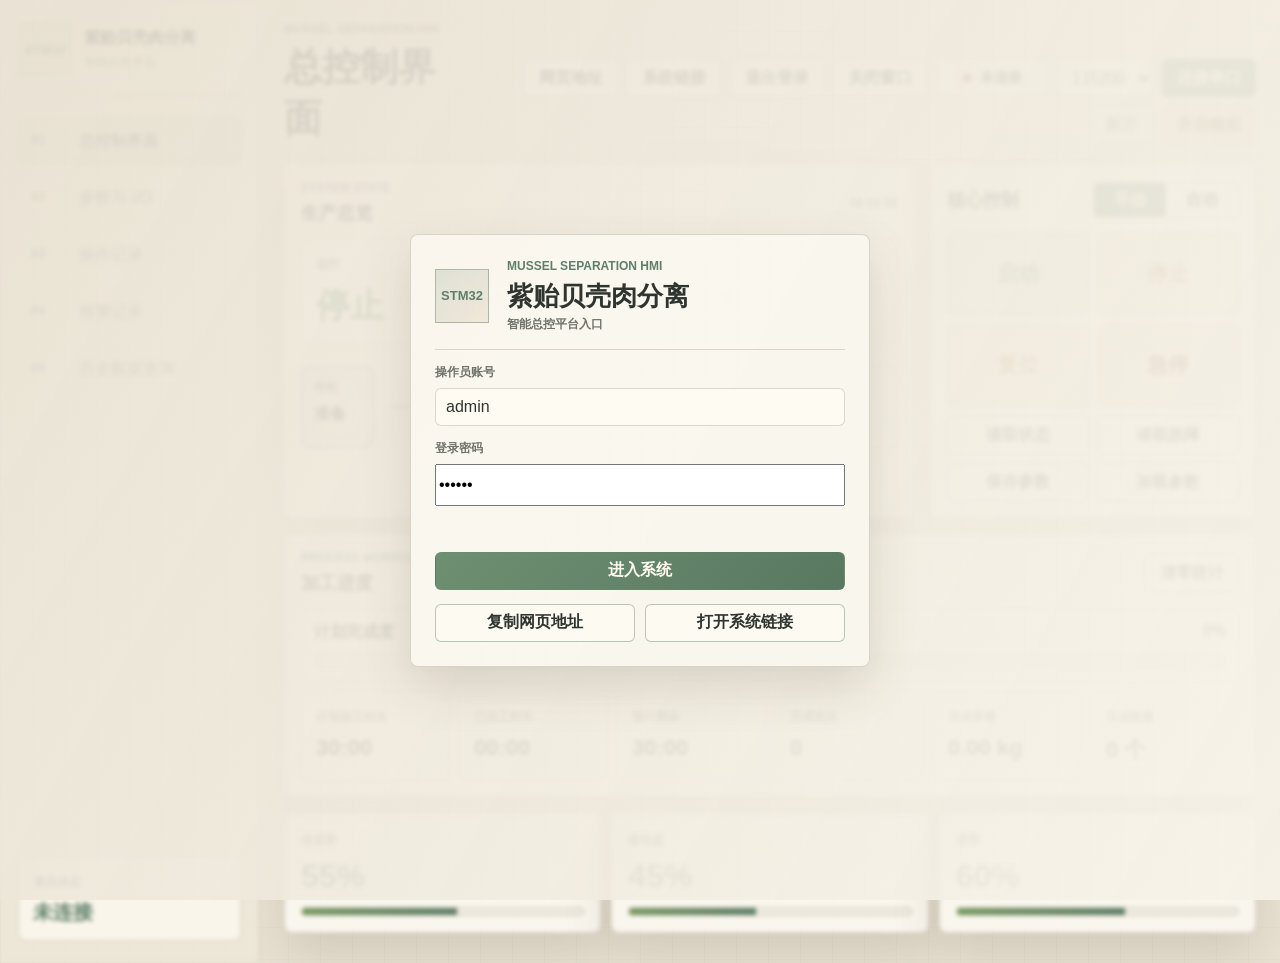
<file: index.html>
<!doctype html>
<html lang="zh-CN">
<head>
  <meta charset="utf-8">
  <meta name="viewport" content="width=device-width, initial-scale=1">
  <title>紫贻贝壳肉分离智能总控平台 - STM32 HMI 控制系统</title>
  <meta name="description" content="紫贻贝壳肉分离智能总控平台，基于 STM32 的人机交互 HMI 控制界面，支持设备监控、参数设置、报警记录、操作记录和历史数据查询。">
  <meta name="keywords" content="紫贻贝壳肉分离,STM32,HMI,智能总控平台,控制系统,报警记录,历史数据查询">
  <meta name="robots" content="index,follow">
  <meta name="author" content="紫贻贝壳肉分离控制系统">
  <meta property="og:title" content="紫贻贝壳肉分离智能总控平台">
  <meta property="og:description" content="基于 STM32 的紫贻贝壳肉分离 HMI 控制系统界面。">
  <meta property="og:type" content="website">
  <meta property="og:locale" content="zh_CN">
  <link rel="stylesheet" href="./styles.css">
  <link rel="manifest" href="./site.webmanifest">
</head>
<body>
  <section class="login-gate" id="loginGate" aria-label="系统登录">
    <form class="login-card" id="loginForm">
      <div class="login-brand">
        <span class="brand-mark">STM32</span>
        <div>
          <p class="eyebrow">MUSSEL SEPARATION HMI</p>
          <h1>紫贻贝壳肉分离</h1>
          <small>智能总控平台入口</small>
        </div>
      </div>
      <label>
        <span>操作员账号</span>
        <input id="loginUser" type="text" autocomplete="username" value="admin" required>
      </label>
      <label>
        <span>登录密码</span>
        <input id="loginPassword" type="password" autocomplete="current-password" value="123456" required>
      </label>
      <p class="login-error" id="loginError" aria-live="polite"></p>
      <button class="btn primary login-submit" type="submit">进入系统</button>
      <div class="login-link-row">
        <button class="link-button" id="loginCopyAddressBtn" type="button">复制网页地址</button>
        <a class="link-button" id="loginOpenAddressLink" href="./index.html">打开系统链接</a>
      </div>
    </form>
  </section>

  <section class="close-dialog" id="closeDialog" aria-label="关闭窗口提示" hidden>
    <div class="close-card">
      <h2>关闭窗口</h2>
      <p>浏览器通常只允许关闭由脚本打开的窗口。如未自动关闭，可直接关闭当前标签页。</p>
      <div class="close-actions">
        <button class="btn primary" id="confirmCloseBtn" type="button">尝试关闭</button>
        <button class="btn" id="cancelCloseBtn" type="button">返回系统</button>
      </div>
    </div>
  </section>

  <main class="hmi-shell">
    <aside class="side-nav" aria-label="界面导航">
      <div class="brand-block">
        <span class="brand-mark">STM32</span>
        <div>
          <strong>紫贻贝壳肉分离</strong>
          <small>智能总控平台</small>
        </div>
      </div>

      <nav class="nav-list">
        <button class="nav-item active" type="button" data-view="overview">
          <span class="nav-icon">01</span>
          <span>总控制界面</span>
        </button>
        <button class="nav-item" type="button" data-view="operate">
          <span class="nav-icon">02</span>
          <span>参数与 I/O</span>
        </button>
        <button class="nav-item" type="button" data-view="operations">
          <span class="nav-icon">03</span>
          <span>操作记录</span>
        </button>
        <button class="nav-item" type="button" data-view="alarms">
          <span class="nav-icon">04</span>
          <span>报警记录</span>
        </button>
        <button class="nav-item" type="button" data-view="history">
          <span class="nav-icon">05</span>
          <span>历史数据查询</span>
        </button>
      </nav>

      <div class="side-status">
        <span>通讯状态</span>
        <strong id="sideConnectionText">未连接</strong>
      </div>
    </aside>

    <section class="workbench">
      <header class="topbar">
        <div>
          <p class="eyebrow">MUSSEL SEPARATION HMI</p>
          <h1 id="viewTitle">总控制界面</h1>
        </div>
        <div class="connection-strip">
          <button class="btn" id="copyAddressBtn" type="button">网页地址</button>
          <a class="btn address-link" id="openAddressLink" href="./index.html">系统链接</a>
          <button class="btn" id="logoutBtn" type="button">退出登录</button>
          <button class="btn danger-outline" id="closeWindowBtn" type="button">关闭窗口</button>
          <div class="port-state" id="portState">
            <span class="state-dot"></span>
            <span id="connectionText">未连接</span>
          </div>
          <select id="baudRate" aria-label="波特率">
            <option value="9600">9600</option>
            <option value="57600">57600</option>
            <option value="115200" selected>115200</option>
          </select>
          <button class="btn primary" id="connectBtn" type="button">连接串口</button>
          <button class="btn" id="disconnectBtn" type="button" disabled>断开</button>
          <button class="btn accent" id="simulateBtn" type="button">开启模拟</button>
        </div>
      </header>

      <section class="view active" data-view-panel="overview">
        <section class="hero-grid">
          <div class="system-card">
            <div class="system-head">
              <div>
                <p class="eyebrow">SYSTEM STATE</p>
                <h2>生产总览</h2>
              </div>
              <span class="timestamp" id="lastUpdate">--</span>
            </div>

            <div class="status-band">
              <div class="status-cell large">
                <span>运行</span>
                <strong id="runValue">--</strong>
              </div>
              <div class="status-cell">
                <span>模式</span>
                <strong id="modeValue">--</strong>
              </div>
              <div class="status-cell">
                <span>流程</span>
                <strong id="processValue">--</strong>
              </div>
              <div class="status-cell warning">
                <span>报警</span>
                <strong id="alarmValue">--</strong>
              </div>
              <div class="status-cell danger">
                <span>故障</span>
                <strong id="faultValue">--</strong>
              </div>
            </div>

            <div class="process-map" aria-label="工艺流程">
              <div class="process-node active" data-proc-node="IDLE">
                <span>待机</span>
                <strong>准备</strong>
              </div>
              <div class="process-link"></div>
              <div class="process-node" data-proc-node="FEED_TO_DRUM">
                <span>送料</span>
                <strong>传送带</strong>
              </div>
              <div class="process-link"></div>
              <div class="process-node" data-proc-node="DRUM_SEPARATING">
                <span>分离</span>
                <strong>滚筒</strong>
              </div>
              <div class="process-link"></div>
              <div class="process-node" data-proc-node="VIBRATORY_SORTING">
                <span>筛分</span>
                <strong>振动盘</strong>
              </div>
              <div class="process-link"></div>
              <div class="process-node" data-proc-node="CYCLE_COMPLETE">
                <span>完成</span>
                <strong>批次</strong>
              </div>
            </div>
          </div>

          <section class="command-deck">
            <div class="panel-heading">
              <h2>核心控制</h2>
              <div class="mode-toggle" role="group" aria-label="模式切换">
                <button class="seg active" id="manualBtn" type="button">手动</button>
                <button class="seg" id="autoBtn" type="button">自动</button>
              </div>
            </div>
            <div class="command-row">
              <button class="action start" id="startBtn" type="button">启动</button>
              <button class="action stop" id="stopBtn" type="button">停止</button>
              <button class="action reset" id="resetBtn" type="button">复位</button>
              <button class="action estop" id="estopBtn" type="button">急停</button>
            </div>
            <div class="utility-row">
              <button class="btn" id="statusBtn" type="button">读取状态</button>
              <button class="btn" id="faultBtn" type="button">读取故障</button>
              <button class="btn" id="saveBtn" type="button">保存参数</button>
              <button class="btn" id="loadBtn" type="button">加载参数</button>
            </div>
          </section>
        </section>

        <section class="production-overview">
          <div class="production-head">
            <div>
              <p class="eyebrow">PROCESS MONITOR</p>
              <h2>加工进度</h2>
            </div>
            <button class="btn" id="resetProductionBtn" type="button">清零统计</button>
          </div>
          <div class="progress-block">
            <div class="progress-meta">
              <span>计划完成度</span>
              <strong id="progressPercentValue">0%</strong>
            </div>
            <div class="progress-track" aria-label="计划完成度">
              <div class="progress-fill" id="progressFill"></div>
            </div>
          </div>
          <div class="production-grid">
            <div class="metric-card">
              <span>计划加工时长</span>
              <strong id="plannedTimeValue">30:00</strong>
            </div>
            <div class="metric-card">
              <span>已加工时长</span>
              <strong id="elapsedTimeValue">00:00</strong>
            </div>
            <div class="metric-card">
              <span>预计剩余</span>
              <strong id="remainingTimeValue">30:00</strong>
            </div>
            <div class="metric-card">
              <span>完成批次</span>
              <strong id="completedBatchValue">0</strong>
            </div>
            <div class="metric-card">
              <span>完成重量</span>
              <strong id="completedWeightValue">0.00 kg</strong>
            </div>
            <div class="metric-card">
              <span>完成数量</span>
              <strong id="completedPiecesValue">0 个</strong>
            </div>
          </div>
        </section>

        <section class="device-grid">
          <div class="device-card">
            <span>传送带</span>
            <strong id="conveyorGaugeValue">55%</strong>
            <div class="mini-track"><i id="conveyorGaugeFill"></i></div>
          </div>
          <div class="device-card">
            <span>振动盘</span>
            <strong id="vibratorGaugeValue">45%</strong>
            <div class="mini-track"><i id="vibratorGaugeFill"></i></div>
          </div>
          <div class="device-card">
            <span>滚筒</span>
            <strong id="rollerGaugeValue">60%</strong>
            <div class="mini-track"><i id="rollerGaugeFill"></i></div>
          </div>
        </section>
      </section>

      <section class="view" data-view-panel="operate">
        <section class="split-grid">
          <section class="panel parameter-panel" aria-label="参数输入">
            <div class="panel-heading">
              <h2>工艺参数</h2>
              <button class="btn" id="preset1Btn" type="button">预设 1</button>
            </div>
            <div class="plan-grid" aria-label="加工计划输入">
              <label>
                <span>计划时长 min</span>
                <input id="plannedMinutesInput" type="number" min="1" max="999" value="30">
              </label>
              <label>
                <span>目标重量 kg</span>
                <input id="targetWeightInput" type="number" min="0" max="9999" step="0.1" value="15">
              </label>
              <label>
                <span>单批重量 kg</span>
                <input id="batchWeightInput" type="number" min="0" max="999" step="0.01" value="0.5">
              </label>
              <label>
                <span>单批数量 个</span>
                <input id="batchPiecesInput" type="number" min="0" max="99999" value="20">
              </label>
            </div>
            <div class="parameter-list">
              <label class="parameter-item" for="conveyorInput">
                <span><b>传送带速度</b><em>C</em></span>
                <input id="conveyorRange" type="range" min="0" max="100" value="55">
                <input id="conveyorInput" type="number" min="0" max="100" value="55">
                <button class="btn apply" data-device="C" type="button">写入</button>
              </label>
              <label class="parameter-item" for="vibratorInput">
                <span><b>振动盘强度</b><em>V</em></span>
                <input id="vibratorRange" type="range" min="0" max="100" value="45">
                <input id="vibratorInput" type="number" min="0" max="100" value="45">
                <button class="btn apply" data-device="V" type="button">写入</button>
              </label>
              <label class="parameter-item" for="rollerInput">
                <span><b>滚筒速度</b><em>R</em></span>
                <input id="rollerRange" type="range" min="0" max="100" value="60">
                <input id="rollerInput" type="number" min="0" max="100" value="60">
                <button class="btn apply" data-device="R" type="button">写入</button>
              </label>
            </div>
          </section>

          <section class="panel io-panel" aria-label="输入状态">
            <div class="panel-heading">
              <h2>I/O 输入反馈</h2>
              <span class="timestamp" id="ioUpdateTime">--</span>
            </div>
            <div class="input-grid">
              <div class="input-chip" id="estopChip"><span>急停</span><strong id="estopValue">--</strong></div>
              <div class="input-chip" id="limitConveyorChip"><span>传送带限位</span><strong id="limitConveyorValue">--</strong></div>
              <div class="input-chip" id="limitRollerChip"><span>滚筒限位</span><strong id="limitRollerValue">--</strong></div>
              <div class="input-chip"><span>当前选中</span><strong id="selectedValue">--</strong></div>
            </div>
            <div class="simulator-controls" aria-label="模拟输入">
              <button class="btn" id="simEStopBtn" type="button">模拟急停</button>
              <button class="btn" id="simLimitConveyorBtn" type="button">传送带限位</button>
              <button class="btn" id="simLimitRollerBtn" type="button">滚筒限位</button>
              <button class="btn" id="simClearBtn" type="button">清除模拟故障</button>
            </div>
          </section>
        </section>
      </section>

      <section class="view" data-view-panel="operations">
        <section class="panel table-panel">
          <div class="panel-heading">
            <h2>操作记录</h2>
            <button class="btn" id="clearOperationRecordsBtn" type="button">清空记录</button>
          </div>
          <div class="table-wrap">
            <table>
              <thead>
                <tr>
                  <th>时间</th>
                  <th>来源</th>
                  <th>操作内容</th>
                  <th>结果</th>
                </tr>
              </thead>
              <tbody id="operationRecordBody"></tbody>
            </table>
          </div>
        </section>
      </section>

      <section class="view" data-view-panel="alarms">
        <section class="panel table-panel">
          <div class="panel-heading">
            <h2>报警记录</h2>
            <button class="btn" id="clearAlarmRecordsBtn" type="button">清空记录</button>
          </div>
          <div class="alarm-summary">
            <div><span>当前报警</span><strong id="currentAlarmSummary">正常</strong></div>
            <div><span>累计报警</span><strong id="alarmCountValue">0</strong></div>
          </div>
          <div class="table-wrap">
            <table>
              <thead>
                <tr>
                  <th>时间</th>
                  <th>故障代码</th>
                  <th>说明</th>
                  <th>运行状态</th>
                </tr>
              </thead>
              <tbody id="alarmRecordBody"></tbody>
            </table>
          </div>
        </section>
      </section>

      <section class="view" data-view-panel="history">
        <section class="panel table-panel">
          <div class="panel-heading">
            <h2>历史数据查询</h2>
            <div class="query-tools">
              <select id="historyFilter" aria-label="历史数据筛选">
                <option value="ALL">全部记录</option>
                <option value="RUNNING">运行记录</option>
                <option value="ALARM">报警记录</option>
                <option value="COMPLETE">完成批次</option>
              </select>
              <button class="btn" id="refreshHistoryBtn" type="button">查询</button>
            </div>
          </div>
          <div class="table-wrap">
            <table>
              <thead>
                <tr>
                  <th>时间</th>
                  <th>模式</th>
                  <th>流程</th>
                  <th>运行</th>
                  <th>报警</th>
                  <th>批次</th>
                  <th>完成重量</th>
                </tr>
              </thead>
              <tbody id="historyRecordBody"></tbody>
            </table>
          </div>
        </section>

        <section class="panel telemetry-panel" aria-label="实时通讯">
          <div class="panel-heading">
            <h2>实时通讯</h2>
            <button class="btn" id="clearLogBtn" type="button">清空</button>
          </div>
          <div class="log-window" id="logWindow" aria-live="polite"></div>
          <form class="manual-send" id="manualSendForm">
            <input id="manualCommand" type="text" autocomplete="off" placeholder="STATUS">
            <button class="btn primary" type="submit">发送</button>
          </form>
        </section>
      </section>
    </section>
  </main>

  <script src="./app.js"></script>
</body>
</html>
</file>
<file: styles.css>
:root {
  --bg: #e9e2d3;
  --panel: rgba(250, 247, 239, 0.94);
  --panel-strong: rgba(239, 234, 222, 0.96);
  --panel-soft: rgba(255, 252, 244, 0.68);
  --line: rgba(114, 103, 83, 0.24);
  --line-strong: rgba(92, 124, 96, 0.42);
  --ink: #2e342f;
  --muted: #6f746b;
  --cyan: #5f7f6a;
  --green: #4f8a5b;
  --amber: #ad7d3a;
  --red: #b6574f;
  --violet: #82786d;
  --shadow: 0 20px 48px rgba(80, 69, 50, 0.16);
  font-family: "Microsoft YaHei", "Segoe UI", Arial, sans-serif;
}

* {
  box-sizing: border-box;
}

body {
  min-height: 100vh;
  margin: 0;
  color: var(--ink);
  background:
    linear-gradient(90deg, rgba(101, 93, 75, 0.032) 1px, transparent 1px),
    linear-gradient(0deg, rgba(101, 93, 75, 0.025) 1px, transparent 1px),
    var(--bg);
  background-size: 32px 32px;
}

body::before {
  position: fixed;
  inset: 0;
  pointer-events: none;
  content: "";
  background:
    linear-gradient(120deg, rgba(255, 255, 255, 0.32), transparent 36%),
    radial-gradient(circle at 18% 12%, rgba(126, 142, 107, 0.12), transparent 30%);
  background-size: auto;
  opacity: 0.7;
}

button,
input,
select {
  font: inherit;
}

.hmi-shell {
  position: relative;
  z-index: 1;
  display: grid;
  grid-template-columns: 260px minmax(0, 1fr);
  min-height: 100vh;
}

body.locked .hmi-shell {
  filter: blur(2px);
  pointer-events: none;
  user-select: none;
}

.login-gate,
.close-dialog {
  position: fixed;
  inset: 0;
  z-index: 20;
  display: grid;
  place-items: center;
  padding: 22px;
  background:
    linear-gradient(120deg, rgba(233, 226, 211, 0.88), rgba(246, 242, 232, 0.94)),
    linear-gradient(90deg, rgba(101, 93, 75, 0.04) 1px, transparent 1px),
    linear-gradient(0deg, rgba(101, 93, 75, 0.035) 1px, transparent 1px);
  background-size: auto, 32px 32px, 32px 32px;
}

.login-gate.hidden {
  display: none;
}

.close-dialog[hidden] {
  display: none;
}

.login-card,
.close-card {
  width: min(460px, 100%);
  border: 1px solid var(--line);
  border-radius: 8px;
  background: rgba(250, 247, 239, 0.96);
  box-shadow: var(--shadow);
}

.login-card {
  display: grid;
  gap: 14px;
  padding: 24px;
}

.login-brand {
  display: grid;
  grid-template-columns: 58px 1fr;
  align-items: center;
  gap: 14px;
  padding-bottom: 16px;
  border-bottom: 1px solid var(--line);
}

.login-brand h1 {
  font-size: 26px;
}

.login-brand small,
.login-card label span {
  color: var(--muted);
  font-size: 12px;
  font-weight: 900;
}

.login-card label {
  display: grid;
  gap: 7px;
}

.login-card input {
  width: 100%;
  height: 42px;
}

.login-submit {
  width: 100%;
  height: 42px;
}

.login-error {
  min-height: 18px;
  margin: 0;
  color: var(--red);
  font-size: 13px;
  font-weight: 800;
}

.login-link-row,
.close-actions {
  display: flex;
  gap: 10px;
  flex-wrap: wrap;
}

.link-button,
.address-link {
  display: inline-flex;
  align-items: center;
  justify-content: center;
  min-height: 38px;
  border: 1px solid var(--line-strong);
  border-radius: 6px;
  background: rgba(255, 252, 244, 0.7);
  color: var(--ink);
  cursor: pointer;
  font-weight: 900;
  text-decoration: none;
}

.link-button {
  flex: 1;
  padding: 0 12px;
}

.close-card {
  padding: 22px;
}

.close-card p {
  margin: 12px 0 18px;
  color: var(--muted);
  line-height: 1.65;
}

.danger-outline {
  border-color: rgba(182, 87, 79, 0.48);
  color: #7d2f2a;
}

.side-nav {
  display: flex;
  flex-direction: column;
  gap: 22px;
  padding: 22px 18px;
  border-right: 1px solid var(--line);
  background: rgba(237, 231, 216, 0.88);
  backdrop-filter: blur(10px);
}

.brand-block {
  display: grid;
  grid-template-columns: 54px 1fr;
  align-items: center;
  gap: 12px;
  padding-bottom: 18px;
  border-bottom: 1px solid var(--line);
}

.brand-mark {
  display: grid;
  place-items: center;
  width: 54px;
  height: 54px;
  border: 1px solid var(--line-strong);
  background: linear-gradient(145deg, rgba(95, 127, 106, 0.18), rgba(173, 125, 58, 0.12));
  color: var(--cyan);
  font-size: 13px;
  font-weight: 900;
}

.brand-block strong,
.brand-block small {
  display: block;
}

.brand-block strong {
  font-size: 16px;
}

.brand-block small {
  margin-top: 5px;
  color: var(--muted);
  font-size: 12px;
}

.nav-list {
  display: grid;
  gap: 9px;
}

.nav-item {
  display: grid;
  grid-template-columns: 38px 1fr;
  align-items: center;
  gap: 10px;
  min-height: 48px;
  padding: 0 12px;
  border: 1px solid transparent;
  border-radius: 8px;
  background: transparent;
  color: var(--muted);
  cursor: pointer;
  text-align: left;
}

.nav-item:hover,
.nav-item.active {
  border-color: var(--line-strong);
  background: rgba(95, 127, 106, 0.12);
  color: var(--ink);
}

.nav-icon {
  color: var(--cyan);
  font-family: Consolas, "Courier New", monospace;
  font-size: 12px;
  font-weight: 900;
}

.side-status {
  margin-top: auto;
  padding: 14px;
  border: 1px solid var(--line);
  border-radius: 8px;
  background: var(--panel-soft);
}

.side-status span,
.eyebrow,
.status-cell span,
.metric-card span,
.device-card span,
.input-chip span,
.parameter-item em,
.timestamp,
.alarm-summary span {
  color: var(--muted);
  font-size: 12px;
  font-style: normal;
  font-weight: 800;
  letter-spacing: 0;
}

.side-status strong {
  display: block;
  margin-top: 8px;
  color: var(--cyan);
  font-size: 20px;
}

.workbench {
  min-width: 0;
  padding: 22px 24px 30px;
}

.topbar {
  display: flex;
  align-items: flex-end;
  justify-content: space-between;
  gap: 18px;
  margin-bottom: 20px;
}

.eyebrow {
  margin: 0 0 6px;
  color: var(--cyan);
}

h1,
h2 {
  margin: 0;
  letter-spacing: 0;
}

h1 {
  font-size: clamp(28px, 3vw, 42px);
}

h2 {
  font-size: 18px;
}

.connection-strip {
  display: flex;
  align-items: center;
  justify-content: flex-end;
  gap: 9px;
  flex-wrap: wrap;
}

.port-state,
select,
input[type="number"],
input[type="text"] {
  height: 38px;
  border: 1px solid var(--line);
  border-radius: 6px;
  background: rgba(255, 252, 244, 0.72);
  color: var(--ink);
  outline: none;
}

.port-state {
  display: inline-flex;
  align-items: center;
  justify-content: center;
  min-width: 112px;
  gap: 8px;
  font-size: 14px;
  font-weight: 800;
}

.state-dot {
  width: 10px;
  height: 10px;
  border-radius: 50%;
  background: var(--red);
  box-shadow: 0 0 12px rgba(182, 87, 79, 0.38);
}

.connected .state-dot {
  background: var(--green);
  box-shadow: 0 0 12px rgba(79, 138, 91, 0.36);
}

select,
input[type="number"],
input[type="text"] {
  padding: 0 10px;
}

select:focus,
input:focus {
  border-color: var(--cyan);
  box-shadow: 0 0 0 3px rgba(95, 127, 106, 0.16);
}

.btn,
.seg,
.action {
  border: 1px solid var(--line-strong);
  border-radius: 6px;
  background: rgba(255, 252, 244, 0.7);
  color: var(--ink);
  cursor: pointer;
  transition: border-color 140ms ease, background 140ms ease, transform 140ms ease;
}

.btn {
  height: 38px;
  padding: 0 14px;
  font-weight: 900;
}

.btn:hover,
.seg:hover,
.action:hover {
  transform: translateY(-1px);
  border-color: var(--cyan);
}

.btn:disabled {
  cursor: not-allowed;
  opacity: 0.46;
  transform: none;
}

.primary {
  background: linear-gradient(135deg, #6f8f72, #587960);
  border-color: transparent;
  color: #fffaf0;
}

.accent,
.sim-active {
  background: rgba(173, 125, 58, 0.14);
  border-color: rgba(173, 125, 58, 0.38);
  color: #684a1f;
}

.view {
  display: none;
}

.view.active {
  display: grid;
  gap: 16px;
}

.hero-grid {
  display: grid;
  grid-template-columns: minmax(0, 1.45fr) minmax(320px, 0.75fr);
  gap: 16px;
}

.system-card,
.command-deck,
.production-overview,
.panel,
.device-card {
  border: 1px solid var(--line);
  border-radius: 8px;
  background: var(--panel);
  box-shadow: var(--shadow);
}

.system-card,
.command-deck,
.production-overview,
.panel {
  padding: 16px;
}

.system-head,
.production-head,
.panel-heading {
  display: flex;
  align-items: center;
  justify-content: space-between;
  gap: 12px;
  min-height: 38px;
  margin-bottom: 14px;
}

.status-band {
  display: grid;
  grid-template-columns: 1.25fr repeat(4, 1fr);
  gap: 10px;
}

.status-cell,
.metric-card,
.input-chip {
  min-height: 86px;
  padding: 14px;
  border: 1px solid var(--line);
  border-radius: 8px;
  background: var(--panel-soft);
}

.status-cell strong {
  display: block;
  margin-top: 10px;
  font-size: 24px;
}

.status-cell.large strong {
  color: var(--green);
  font-size: 34px;
}

.status-cell.warning.active {
  border-color: rgba(173, 125, 58, 0.48);
  background: rgba(173, 125, 58, 0.13);
}

.status-cell.danger.active,
.input-chip.active {
  border-color: rgba(182, 87, 79, 0.52);
  background: rgba(182, 87, 79, 0.12);
}

.process-map {
  display: grid;
  grid-template-columns: 1fr 42px 1fr 42px 1fr 42px 1fr 42px 1fr;
  align-items: center;
  gap: 8px;
  margin-top: 16px;
}

.process-node {
  min-height: 82px;
  padding: 12px;
  border: 1px solid var(--line);
  border-radius: 8px;
  background: rgba(255, 252, 244, 0.56);
}

.process-node strong,
.process-node span {
  display: block;
}

.process-node span {
  color: var(--muted);
  font-size: 12px;
  font-weight: 800;
}

.process-node strong {
  margin-top: 8px;
}

.process-node.active {
  border-color: var(--cyan);
  background: rgba(95, 127, 106, 0.14);
  box-shadow: inset 0 0 24px rgba(95, 127, 106, 0.09);
}

.process-link {
  height: 2px;
  background: linear-gradient(90deg, transparent, rgba(95, 127, 106, 0.7), transparent);
}

.mode-toggle {
  display: inline-flex;
  overflow: hidden;
  border: 1px solid var(--line-strong);
  border-radius: 6px;
}

.seg {
  width: 72px;
  height: 34px;
  border: 0;
  border-radius: 0;
  font-weight: 900;
}

.seg.active {
  background: var(--cyan);
  color: #fffaf0;
}

.command-row,
.utility-row,
.simulator-controls {
  display: grid;
  gap: 9px;
}

.command-row {
  grid-template-columns: repeat(2, 1fr);
}

.utility-row,
.simulator-controls {
  grid-template-columns: repeat(2, 1fr);
  margin-top: 10px;
}

.action {
  min-height: 82px;
  font-size: 21px;
  font-weight: 900;
}

.start {
  color: var(--green);
  background: rgba(79, 138, 91, 0.12);
}

.stop,
.reset {
  color: var(--amber);
  background: rgba(173, 125, 58, 0.12);
}

.estop {
  border-color: rgba(182, 87, 79, 0.58);
  background: rgba(182, 87, 79, 0.16);
  color: #7d2f2a;
}

.progress-block {
  padding: 12px;
  border: 1px solid var(--line);
  border-radius: 8px;
  background: rgba(255, 252, 244, 0.52);
}

.progress-meta {
  display: flex;
  justify-content: space-between;
  gap: 12px;
  margin-bottom: 10px;
  font-weight: 900;
}

.progress-track,
.mini-track {
  overflow: hidden;
  border: 1px solid var(--line);
  background: rgba(118, 104, 78, 0.08);
}

.progress-track {
  height: 16px;
  border-radius: 999px;
}

.progress-fill,
.mini-track i {
  display: block;
  width: 0%;
  height: 100%;
  background: linear-gradient(90deg, #7a9a63, #5f7f6a);
  transition: width 240ms ease;
}

.production-grid,
.device-grid {
  display: grid;
  gap: 10px;
}

.production-grid {
  grid-template-columns: repeat(6, 1fr);
  margin-top: 10px;
}

.metric-card strong,
.input-chip strong,
.device-card strong {
  display: block;
  margin-top: 9px;
  font-size: 22px;
}

.device-grid {
  grid-template-columns: repeat(3, 1fr);
}

.device-card {
  min-height: 112px;
  padding: 16px;
}

.device-card strong {
  color: var(--cyan);
  font-size: 32px;
}

.mini-track {
  height: 9px;
  margin-top: 12px;
  border-radius: 999px;
}

.split-grid {
  display: grid;
  grid-template-columns: minmax(0, 1.28fr) minmax(320px, 0.72fr);
  gap: 16px;
}

.plan-grid,
.input-grid {
  display: grid;
  grid-template-columns: repeat(2, 1fr);
  gap: 10px;
}

.plan-grid {
  grid-template-columns: repeat(4, 1fr);
  margin-bottom: 12px;
}

.plan-grid label {
  display: grid;
  gap: 7px;
  padding: 12px;
  border: 1px solid var(--line);
  border-radius: 8px;
  background: var(--panel-soft);
}

.plan-grid span {
  color: var(--muted);
  font-size: 12px;
  font-weight: 900;
}

.plan-grid input,
.manual-send input {
  width: 100%;
}

.parameter-list {
  display: grid;
  gap: 12px;
}

.parameter-item {
  display: grid;
  grid-template-columns: minmax(120px, 0.7fr) minmax(180px, 1fr) 82px 78px;
  align-items: center;
  gap: 12px;
  min-height: 76px;
  padding: 12px;
  border: 1px solid var(--line);
  border-radius: 8px;
  background: var(--panel-soft);
}

.parameter-item b {
  display: block;
  font-size: 15px;
}

input[type="range"] {
  width: 100%;
  accent-color: var(--cyan);
}

input[type="number"] {
  width: 82px;
  text-align: center;
  font-weight: 900;
}

.table-panel {
  min-height: calc(100vh - 132px);
}

.query-tools {
  display: inline-flex;
  gap: 8px;
}

.table-wrap {
  overflow: auto;
  border: 1px solid var(--line);
  border-radius: 8px;
}

table {
  width: 100%;
  border-collapse: collapse;
  min-width: 720px;
}

th,
td {
  padding: 12px 14px;
  border-bottom: 1px solid rgba(128, 232, 214, 0.14);
  text-align: left;
  white-space: nowrap;
}

th {
  position: sticky;
  top: 0;
  background: rgba(230, 222, 204, 0.98);
  color: var(--cyan);
  font-size: 12px;
}

td {
  color: var(--ink);
  font-size: 13px;
}

tbody tr:hover {
  background: rgba(95, 127, 106, 0.08);
}

.alarm-summary {
  display: grid;
  grid-template-columns: repeat(2, minmax(180px, 1fr));
  gap: 10px;
  margin-bottom: 14px;
}

.alarm-summary div {
  padding: 14px;
  border: 1px solid var(--line);
  border-radius: 8px;
  background: var(--panel-soft);
}

.alarm-summary strong {
  display: block;
  margin-top: 8px;
  color: var(--amber);
  font-size: 24px;
}

.telemetry-panel {
  margin-top: 16px;
}

.log-window {
  height: 270px;
  overflow: auto;
  padding: 12px;
  border: 1px solid var(--line);
  border-radius: 8px;
  background: #f7f2e8;
  color: #334238;
  font-family: Consolas, "Courier New", monospace;
  font-size: 13px;
  line-height: 1.5;
}

.log-line {
  white-space: pre-wrap;
  word-break: break-word;
}

.log-line.tx {
  color: #3f6f7a;
}

.log-line.err {
  color: #a84942;
}

.manual-send {
  display: grid;
  grid-template-columns: 1fr 92px;
  gap: 8px;
  margin-top: 10px;
}

@media (max-width: 1180px) {
  .hmi-shell {
    grid-template-columns: 1fr;
  }

  .side-nav {
    position: sticky;
    top: 0;
    z-index: 5;
  }

  .nav-list {
    grid-template-columns: repeat(5, minmax(130px, 1fr));
    overflow: auto;
  }

  .side-status {
    display: none;
  }

  .hero-grid,
  .split-grid,
  .production-grid,
  .device-grid {
    grid-template-columns: 1fr;
  }

  .process-map {
    grid-template-columns: 1fr;
  }

  .process-link {
    height: 18px;
    width: 2px;
    margin: 0 auto;
    background: linear-gradient(180deg, transparent, rgba(95, 127, 106, 0.7), transparent);
  }
}

@media (max-width: 760px) {
  .workbench,
  .side-nav {
    padding: 14px;
  }

  .topbar,
  .system-head,
  .production-head,
  .panel-heading {
    align-items: flex-start;
    flex-direction: column;
  }

  .connection-strip {
    justify-content: flex-start;
  }

  .status-band,
  .plan-grid,
  .input-grid,
  .command-row,
  .utility-row,
  .simulator-controls,
  .alarm-summary {
    grid-template-columns: 1fr;
  }

  .parameter-item {
    grid-template-columns: 1fr 82px;
  }

  .parameter-item input[type="range"] {
    grid-column: 1 / -1;
  }
}
</file>
